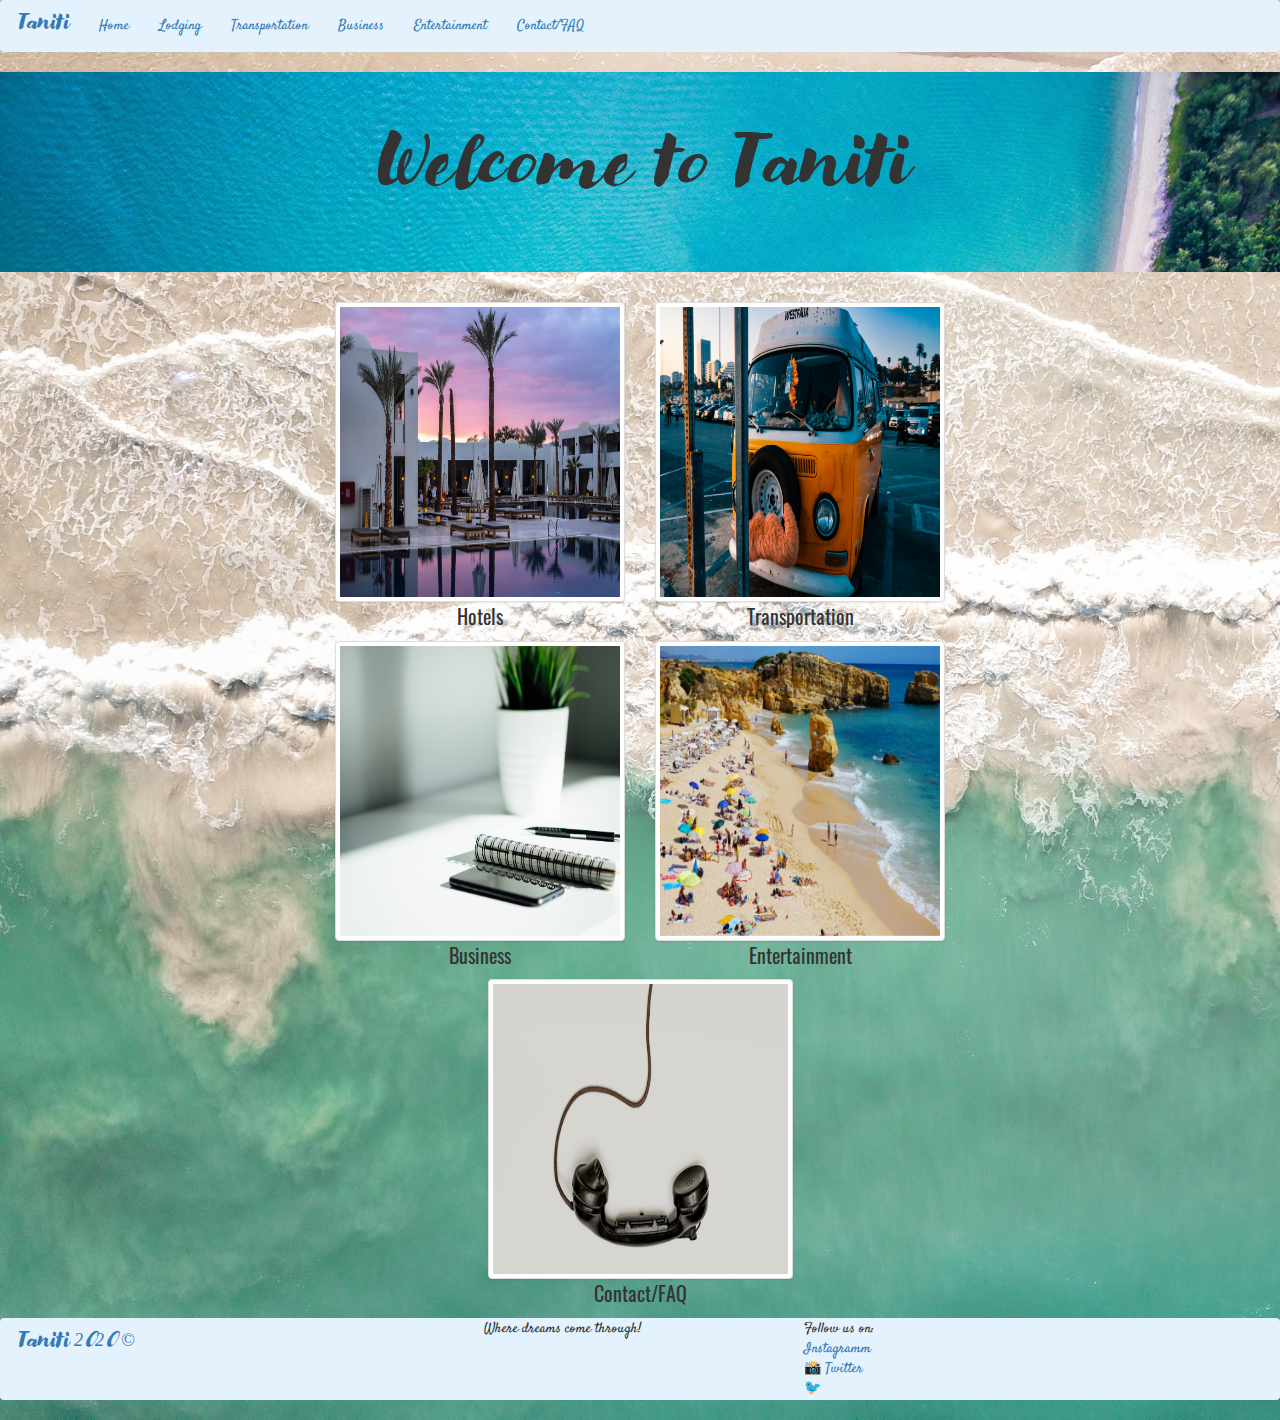
<file: index.html>
<!DOCTYPE html>
<html lang="en">
<head>

    <link rel="stylesheet" type="text/css" href="bootstrap-theme.min.css">
    <link rel="stylesheet" type="text/css" href="bootstrap.css">
    <link rel="stylesheet" type="text/css" href="custom.css">
    <meta charset="UTF-8">
    <meta name="viewport" content="width=device-width, initial-scale=1.0">
    <title>Taniti</title>

    <style>

.jumbotron{
	background-image: url('indexBeach.jpg');
	background-size: cover;
	background-repeat: no-repeat;
} 
body{
	background-image: url('indexSand.jpg');
	background-size: cover;
	background-repeat: no-repeat;
} 

.img-thumbnail{
    width: 600px; /* You can set the dimensions to whatever you want */
    height: 300px;
}

@media only screen and (max-width: 800px) {
  .img-thumbnail{
    width: 100%; /* You can set the dimensions to whatever you want */
    height: 50%;
}

}

.container {
  position: relative;
  width: 50%;
}

.image {
  opacity: 1;
  display: block;
  /* width: 100%; */
  /* height: auto; */
  transition: .7s ease;
  backface-visibility: hidden;
}

.middle {
  transition: .5s ease;
  opacity: 0;
  position: absolute;
  top: 50%;
  left: 50%;
  transform: translate(-50%, -50%);
  -ms-transform: translate(-50%, -50%);
  text-align: center;
}

.shadow-sm:hover .image {
  opacity: 0.7;
}

.shadow-sm:hover .middle {
  opacity: 1;
}

.text {
  border-radius: 25px;
  background-color: #add8e6;
  color: white;
  font-size: 16px;
  padding: 16px 32px;
}

    </style>
</head>
<body data-gr-c-s-loaded="true">
    <script src="jquery.min.js"></script>   
    <script src="bootstrap.min.js"></script>    
        <header>
<nav class="navbar navbar-light">
        <div class="container-fluid">
          <div class="navbar-header">
            <button type="button" class="navbar-toggle collapsed" data-toggle="collapse" data-target="#navbar" aria-expanded="false" aria-controls="navbar">
              <span class="sr-only">Toggle navigation</span>
              <span class="icon-bar"></span>
              <span class="icon-bar"></span>
              <span class="icon-bar"></span>
            </button>
            <a class="navbar-brand navbarCustomLine" href="index.html">Taniti</a>
          </div>
          <div id="navbar" class="navbar-collapse collapse">
            <ul class="nav navbar-nav">
              <li class="active"><a href="#">Home</a></li>
              <li><a href="lodging.html">Lodging</a></li>
              <li><a href="transp.html">Transportation</a></li>
              <li><a href="business.html">Business</a></li>
              <li><a href="entert.html">Entertainment</a></li>
              <li><a href="contact.html">Contact/FAQ</a></li>
            </ul>
          </div><!--/.nav-collapse -->
        </div><!--/.container-fluid -->
    </nav>
</header>
    

    <main role="main">

      
      <section class="jumbotron text-center">
        <div class="container">
          <h1 class="mainText">Welcome to Taniti </h1>
          <p class="lead text-muted"></p>
          <p>
          </p>
        </div>
      </section>
    
    </div>
        <div class="container">
    
          <div class="row">
            <div class="col-md-6">
              <div class="card mb-4 shadow-sm">
                <a href="lodging.html"> 
                  <img  src="indexHotel.jpg" class="img-fluid img-thumbnail float-left image" alt="Lodging-image"/>
                </a>
                <div class="card-body middle">
                  <p class="card-text text"> You can find more information about hotels on our friendly island </p>
                  <div class="d-flex justify-content-between align-items-center">
                    <div class="btn-group">
                      <button type="button" class="btn btn-sm btn-outline-secondary"> <a href="lodging.html">Lodging</a></button>
                    </div>
                  </div>
                </div>
                <div class="card-body ">
                  <p class="card-text text-center secondaryText " style="font-size: 20px;"> <bold>Hotels</bold> </p>
                </div>
              </div>
            </div>

            <div class="col-md-6">
              <div class="card mb-4 shadow-sm">
                <a href="transp.html"> 
                  <img  src="indexTransp.jpg"  class="img-fluid img-thumbnail float-right image" alt="Lodging-image"/>
                </a>
                <div class="card-body middle">
                  <p class="card-text text"> Learn more about our transportation options.</p>
                  <div class="d-flex justify-content-between align-items-center">
                    <div class="btn-group">
                      <button type="button" class="btn btn-sm btn-outline-secondary"> <a href="transp.html">Transportation</a></button>
                    </div>
                  </div>
                </div>
                <div class="card-body ">
                  <p class="card-text text-center secondaryText " style="font-size: 20px;"> <bold>Transportation</bold> </p>
                </div>
              </div>
            </div>

          </row>
        <row>

          <div class="col-md-6">
            <div class="card mb-4 shadow-sm">
              <a href="business.html"> 
                <img  src="indexBusiness.jpg"  class="img-fluid img-thumbnail float-left image" alt="Lodging-image"/>
              </a>
              <div class="card-body middle">
                <p class="card-text text"> Learn more about our business options </p>
                <div class="d-flex justify-content-between align-items-center">
                  <div class="btn-group">
                    <button type="button" class="btn btn-sm btn-outline-secondary"> <a href="business.html">Business</a></button>
                  </div>
                </div>
              </div>
              <div class="card-body ">
                <p class="card-text text-center secondaryText " style="font-size: 20px;"> <bold>Business</bold> </p>
              </div>
            </div>
          </div>

    
          <div class="col-md-6">
            <div class="card mb-4 shadow-sm">
              <a href="entert.html"> 
                <img  src="indexEntertainment.jpg" class="img-fluid img-thumbnail float-right image" alt="Lodging-image"/>
              </a>
              <div class="card-body middle">
                <p class="card-text text"> Learn more about our entertainment options.</p>
                <div class="d-flex justify-content-between align-items-center">
                  <div class="btn-group">
                    <button type="button" class="btn btn-sm btn-outline-secondary"> <a href="entert.html">Entertainment</a></button>
                  </div>
                </div>
              </div>
              <div class="card-body ">
                <p class="card-text text-center secondaryText " style="font-size: 20px;"> <bold>Entertainment</bold> </p>
              </div>
            </div>
          </div>


          </row>

          
          <div class="row">

            <div class="col-md-3"></div>

            <div class="col-md-6">
              <div class="card mb-4 shadow-sm">
                <a href="contact.html"> 
                  <img  src="indexContactUs.png" width="550" height="200" class="img-fluid img-thumbnail float-right image" alt="Lodging-image"/>
                </a>
                <div class="card-body middle">
                  <p class="card-text text"> Contact us if you would like to find out more about our amazing island.</p>
                  <div class="d-flex justify-content-between align-items-center">
                    <div class="btn-group">
                      <button type="button" class="btn btn-sm btn-outline-secondary"> <a href="entert.html">Contact/FAQ</a></button>
                    </div>
                  </div>
                </div>
                <div class="card-body ">
                  <p class="card-text text-center secondaryText " style="font-size: 20px;"> <bold>Contact/FAQ</bold> </p>
                </div>
              </div>
            </div>

            <div class="col-md-3"></div>

          

    

          </div>
        </div>
      </div>
    
    </main>
    
    <footer class="footer">
      <nav class="navbar navbar-light">
        <a class="navbar-brand navbarCustomLine" href="#">Taniti  <i>2020 ©</i></a>
        
          <div class="col-md-3"></div>
          <div class="col-md-3">
            Where dreams come through! 
          </div>

          <div class="col-md-1">
            Follow us on: <br>
            <span><a href="#"> Instagramm 📸</a></span>
            <span><a href="#"> Twitter 🐦</a></span>
          
          </div>
          <div class="col-md-1">
         
          
          </div>

        </div>

    </nav>
  </footer>
    </div>
    
</body>
</html>
</file>
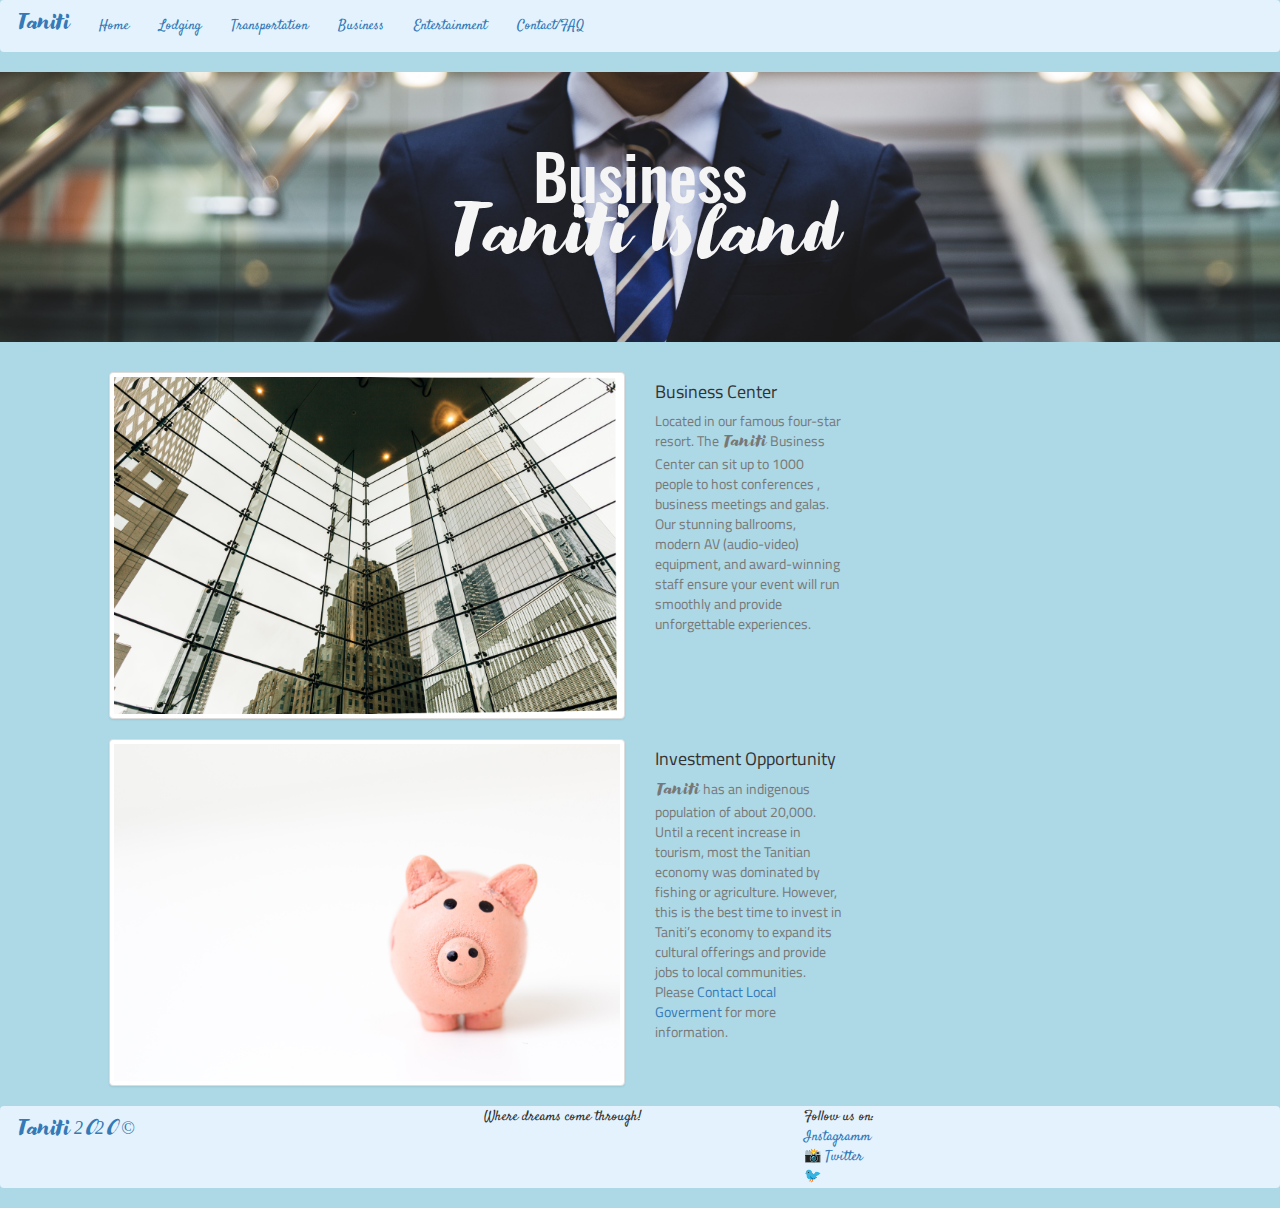
<file: business.html>
<!DOCTYPE html>
<html lang="en">
<head>

    <link rel="stylesheet" type="text/css" href="bootstrap-theme.min.css">
    <link rel="stylesheet" type="text/css" href="bootstrap.css">
    <link rel="stylesheet" type="text/css" href="custom.css">
    <meta charset="UTF-8">
    <meta name="viewport" content="width=device-width, initial-scale=1.0">
    <title>Business Taniti</title>
    <style>
            .jumbotron{
	background-image: url('businessJumbo.jpg');
	background-size: cover;
  background-repeat: no-repeat;
  color: whitesmoke;
} 
body{
	background-color: #add8e6;;
	background-size: cover;
	background-repeat: no-repeat;
} 
    </style>
</head>
<body data-gr-c-s-loaded="true">
  <script src="jquery.min.js"></script>   
  <script src="bootstrap.min.js"></script>       
        <header>
<nav class="navbar navbar-light">
        <div class="container-fluid">
          <div class="navbar-header">
            <button type="button" class="navbar-toggle collapsed" data-toggle="collapse" data-target="#navbar" aria-expanded="false" aria-controls="navbar">
              <span class="sr-only">Toggle navigation</span>
              <span class="icon-bar"></span>
              <span class="icon-bar"></span>
              <span class="icon-bar"></span>
            </button>
            <a class="navbar-brand navbarCustomLine" href="index.html">Taniti</a>
          </div>
          <div id="navbar" class="navbar-collapse collapse">
            <ul class="nav navbar-nav">
              <li ><a href="index.html">Home</a></li>
              <li ><a href="lodging.html">Lodging</a></li>
              <li  ><a href="transp.html">Transportation</a></li>
              <li class="active"><a href="business.html">Business</a></li>
              <li><a href="entert.html">Entertainment</a></li>
              <li><a href="contact.html">Contact/FAQ</a></li>
            </ul>

          </div><!--/.nav-collapse -->
        </div><!--/.container-fluid -->
    </nav>
</header>
    
    <main role="main">
    
      <section class="jumbotron text-center">
        <div class="container">
          <h1 > <div class="secondaryText"> Business </div>  <div class="mainText">  Taniti Island</div> </h1>
          <p class="lead text-muted"></p>
          <p>
          </p>
        </div>
      </section>
    
   
        <div class="row">
          <div class="col-md-1">
        </div>
            <div class="col-md-5">

                <img src="businessCenter.jpg" class="img-fluid img-thumbnail float-left" alt="business-center"/>
            </div>
            <div class="col-md-2">
                <h4>Business Center</h4>
            <p class="text-muted">Located in our famous four-star resort. The <span class="mainText">Taniti </span> 
              Business Center can sit up to 1000 people  to host conferences , business meetings and galas. 
              Our stunning ballrooms, modern AV (audio-video) equipment, and award-winning staff ensure your event will run smoothly and provide unforgettable experiences.  </p>
            </div>
            <div class="col-md-5"></div>
        </div>
          <br>
        <div class="row">
          <div class="col-md-1">
        </div>
            <div class="col-md-5">

                <img src="businessInvest.jpg" class="img-fluid img-thumbnail float-left" alt="investment-opportunity"/>
            </div>
            <div class="col-md-2">
                <h4>Investment Opportunity</h4>
            <p class="text-muted"> <span class="mainText">Taniti </span> has an indigenous population of about 20,000. Until a recent increase in tourism, most the 
              Tanitian economy was dominated by fishing or agriculture. However, this is the best time to invest in 
              Taniti’s economy to expand its cultural offerings and provide jobs to local communities. Please <a href="contact.html"> Contact Local Goverment</a> for more information. </p>
            </div>
            <div class="col-md-5"></div>
        </div>

      <br>
    </main>
    
    <footer class="footer">
      <nav class="navbar navbar-light">
        <a class="navbar-brand navbarCustomLine" href="index.html">Taniti  <i>2020 ©</i></a>
          <div class="col-md-3"></div>
          <div class="col-md-3">
            Where dreams come through! 
          </div>

          <div class="col-md-1">
            Follow us on: <br>
            <span><a href="#"> Instagramm 📸</a></span>
            <span><a href="#"> Twitter 🐦</a></span>
          
          </div>
          <div class="col-md-1">
         
          
          </div>

        </div>

    </nav>
  </footer>
    </div>
    
</body>
</html>
</file>
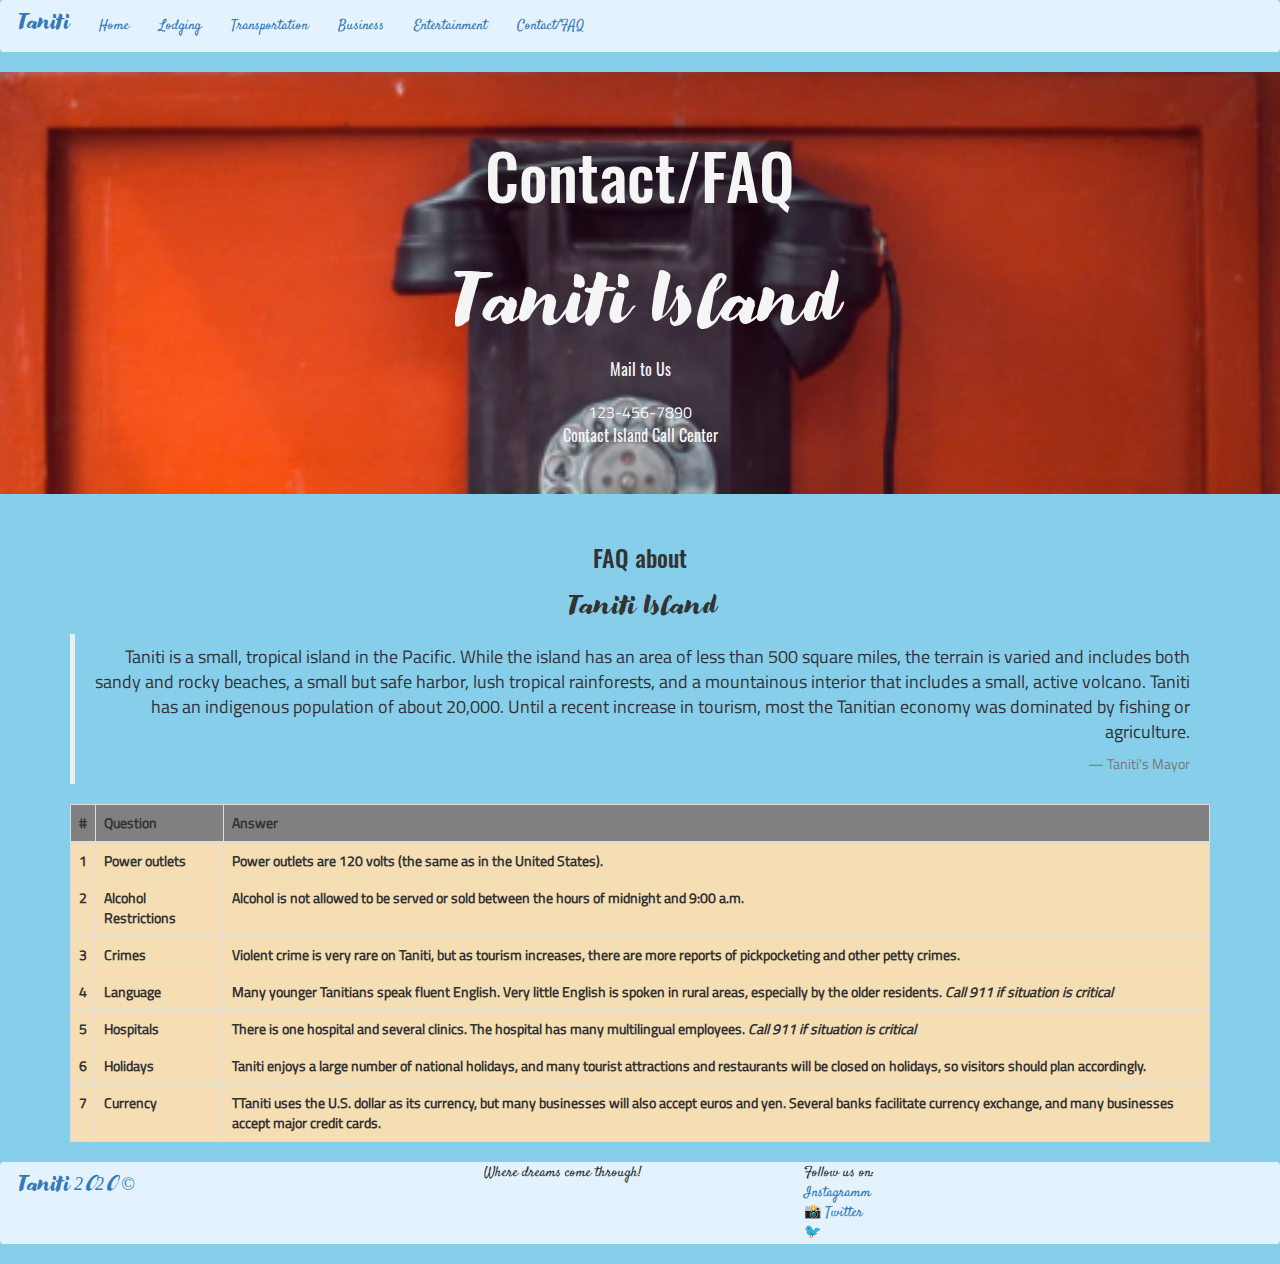
<file: contact.html>
<!DOCTYPE html>
<html lang="en">
<head>

  <link rel="stylesheet" type="text/css" href="bootstrap-theme.min.css">
  <link rel="stylesheet" type="text/css" href="bootstrap.css">
  <link rel="stylesheet" type="text/css" href="custom.css">
    <meta charset="UTF-8">
    <meta name="viewport" content="width=device-width, initial-scale=1.0">
    <title>Contact/FAQ</title>
    <style>


  .jumbotron{
	background-image: url('contactJumbo.jpg');
	background-size: cover;
  background-repeat: no-repeat;
  color: whitesmoke;

} 
body{
	background-color: #87ceeb;
	background-size: cover;
	background-repeat: no-repeat;
} 
    </style>
</head>
<body data-gr-c-s-loaded="true">
  <script src="jquery.min.js"></script>   
  <script src="bootstrap.min.js"></script>      
        <header>
<nav class="navbar navbar-light">
        <div class="container-fluid">
          <div class="navbar-header">
            <button type="button" class="navbar-toggle collapsed" data-toggle="collapse" data-target="#navbar" aria-expanded="false" aria-controls="navbar">
              <span class="sr-only">Toggle navigation</span>
              <span class="icon-bar"></span>
              <span class="icon-bar"></span>
              <span class="icon-bar"></span>
            </button>
            <a class="navbar-brand navbarCustomLine" href="index.html">Taniti</a>
          </div>
          <div id="navbar" class="navbar-collapse collapse">
            <ul class="nav navbar-nav">
              <li ><a href="index.html">Home</a></li>
              <li ><a href="lodging.html">Lodging</a></li>
              <li  ><a href="transp.html">Transportation</a></li>
              <li ><a href="business.html">Business</a></li>
              <li > <a href="entert.html">Entertainment</a></li>
              <li class="active"><a href="contact.html">Contact/FAQ</a></li>
            </ul>
          </div><!--/.nav-collapse --> 
        </div><!--/.container-fluid -->
    </nav>
</header>
    
    <main role="main">
    
      <section class="jumbotron text-center">
        <div class="container">

          <h1 > <div class="secondaryText"> Contact/FAQ </div> <br>  <div class="mainText">  Taniti Island</div> </h1>
          <a href = "mailto: island@Taniti.com"><div class="secondaryText" style="color: whitesmoke; font-size: medium;"> <span class=""></span> Mail to Us</div></a>
          <br>

          <a href="tel:123-456-7890" style="color: whitesmoke; font-size: medium;" >123-456-7890<div class="secondaryText" style="color: whitesmoke; font-size: medium;">
             <span class=""></span>Contact Island Call Center</div></a>
        </div>
      </section>
    
      
        <div class="container ">
          <h3 class="text-center"> <div class="secondaryText "> FAQ about </div> <br>  <div class="mainText">  Taniti Island</div> </h3>

          <blockquote class="blockquote text-right">
            <p class="mb-0">            Taniti is a small, tropical island in the Pacific. While the island has an area of less than 500 square miles, the terrain is varied and includes both sandy and rocky beaches, a small but safe harbor, lush tropical rainforests, and a mountainous interior that includes a small, active volcano. Taniti has an indigenous population of about 20,000. Until a recent increase in tourism, most the Tanitian economy was dominated by fishing or agriculture.
            </p>
            <footer class="blockquote-footer">Taniti's Mayor</footer>
          </blockquote>


          <table  style="background-color: wheat; font-weight: 600;" class="table table-bordered table-hover">
            <thead style="background-color: gray;">
              <tr>
                <th scope="col">#</th>
                <th scope="col">Question</th>
                <th scope="col">Answer</th>

              </tr>
            </thead>
            <tbody>
              <tr>
                <th scope="row">1</th>
                <td>Power outlets</td>
                <td>Power outlets are 120 volts (the same as in the United States). </td>

              </tr>
              <tr>
                <th scope="row">2</th>
                <td>Alcohol Restrictions </td>
                <td>Alcohol is not allowed to be served or sold between the hours of midnight and 9:00 a.m. </td>

              </tr>
              <tr>
                <th scope="row">3</th>
                <td>Crimes</td>
                <td>Violent crime is very rare on Taniti, but as tourism increases, there are more reports of pickpocketing and other petty crimes. </td>

              </tr>

              <tr>
                <th scope="row">4</th>
                <td>Language</td>
                <td>Many younger Tanitians speak fluent English. Very little English is spoken in rural areas, especially by the older residents. <i>Call <strong>911</strong> if situation is critical</i></td>

              </tr>

              <tr>
                <th scope="row">5</th>
                <td>Hospitals</td>
                <td>There is one hospital and several clinics. The hospital has many multilingual employees. <i>Call <strong>911</strong> if situation is critical</i></td>

              </tr>

              <tr>
                <th scope="row">6</th>
                <td>Holidays</td>
                <td>Taniti enjoys a large number of national holidays, and many tourist attractions and restaurants will be closed on holidays, so visitors should plan accordingly.</td>

              </tr>

              <tr>
                <th scope="row">7</th>
                <td>Currency</td>
                <td>TTaniti uses the U.S. dollar as its currency, but many businesses will also accept euros and yen. Several banks facilitate currency exchange, and many businesses accept major credit cards.</td>

              </tr>
            </tbody>
          </table>
    
    
    </main>
    
    <footer class="footer">
      <nav class="navbar navbar-light">
        <a class="navbar-brand navbarCustomLine" href="index.html">Taniti  <i>2020 ©</i></a>
          <div class="col-md-3"></div>
          <div class="col-md-3">
            Where dreams come through! 
          </div>

          <div class="col-md-1">
            Follow us on: <br>
            <span><a href="#"> Instagramm 📸</a></span>
            <span><a href="#"> Twitter 🐦</a></span>
          
          </div>
          <div class="col-md-1">
         
          
          </div>

        </div>

    </nav>
  </footer>
    </div>
    
</body>
</html>
</file>
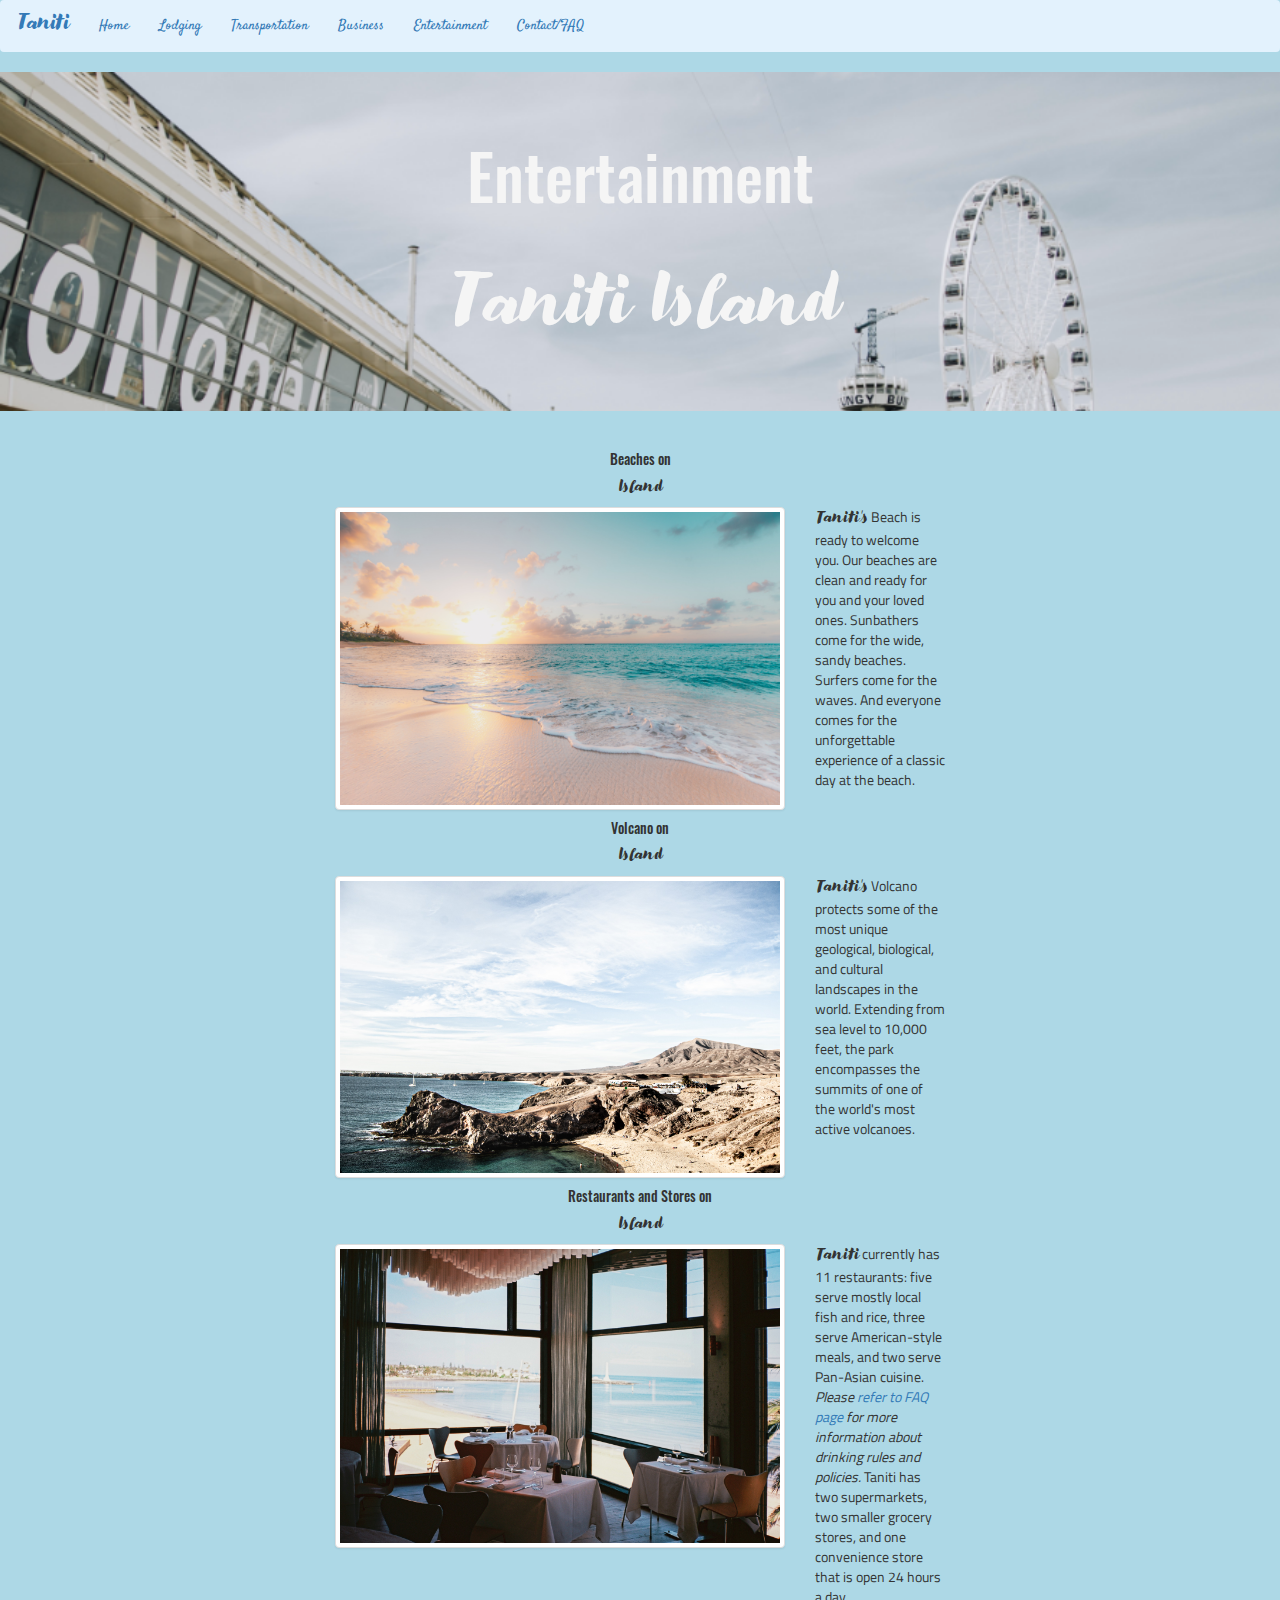
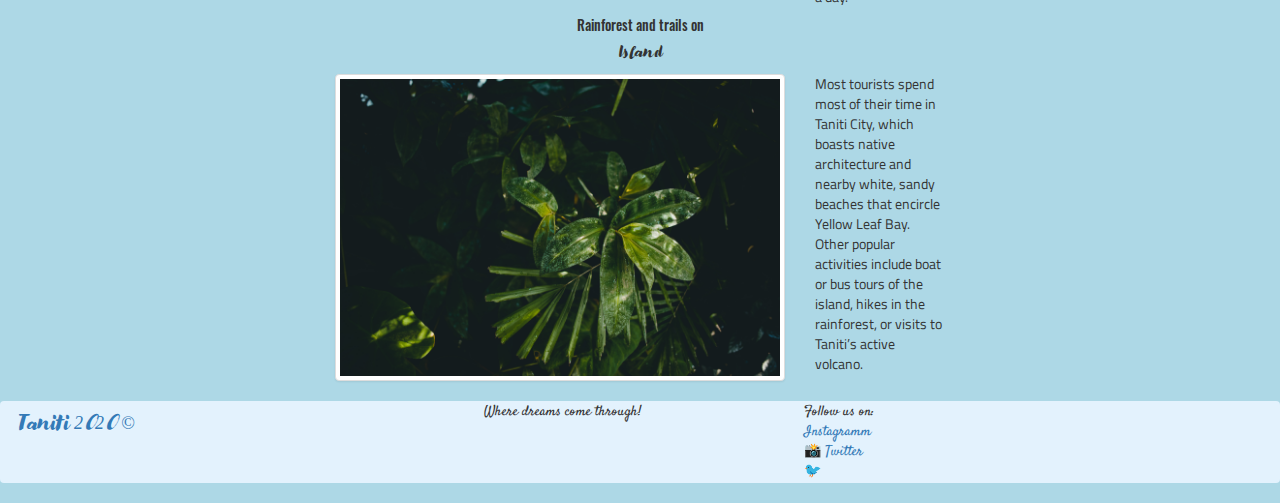
<file: entert.html>
<!DOCTYPE html>
<html lang="en">
<head>

  <link rel="stylesheet" type="text/css" href="bootstrap-theme.min.css">
  <link rel="stylesheet" type="text/css" href="bootstrap.css">
  <link rel="stylesheet" type="text/css" href="custom.css">
    <meta charset="UTF-8">
    <meta name="viewport" content="width=device-width, initial-scale=1.0">
    <title> Entertainment Taniti</title>
    <style>
      .container {
        position: relative;
        width: 50%;
      }
      
      .image {
        display: block;
        width: 100%;
        height: auto;
      }
      
      .overlay {
        border-radius: 25px;
        position: absolute;
        top: 0;
        bottom: 0;
        left: 0;
        right: 0;
        height: 100%;
        width: 100%;
        opacity: 0;
        transition: .7s ease;
        background-color: #87ceeb;
      }
      
      .container:hover .overlay {
        opacity: 0.80;
      }
      
      .text {
        color: white;
        font-size: 20px;
        position: absolute;
        top: 50%;
        left: 50%;
        -webkit-transform: translate(-50%, -50%);
        -ms-transform: translate(-50%, -50%);
        transform: translate(-50%, -50%);
        text-align: center;
      }

      .jumbotron{
	background-image: url('enterJumbo.png');
	background-size: cover;
  background-repeat: no-repeat;
  color: whitesmoke;
} 
body{
	background-color: #add8e6;;
	background-size: cover;
	background-repeat: no-repeat;
} 
      </style>
</head>
<body data-gr-c-s-loaded="true">
  <script src="jquery.min.js"></script>   
  <script src="bootstrap.min.js"></script>     
        <header>
<nav class="navbar navbar-light">
        <div class="container-fluid">
          <div class="navbar-header">
            <button type="button" class="navbar-toggle collapsed" data-toggle="collapse" data-target="#navbar" aria-expanded="false" aria-controls="navbar">
              <span class="sr-only">Toggle navigation</span>
              <span class="icon-bar"></span>
              <span class="icon-bar"></span>
              <span class="icon-bar"></span>
            </button>
            <a class="navbar-brand navbarCustomLine" href="index.html">Taniti</a>
          </div>
          <div id="navbar" class="navbar-collapse collapse">
            <ul class="nav navbar-nav">
              <li ><a href="index.html">Home</a></li>
              <li ><a href="lodging.html">Lodging</a></li>
              <li  ><a href="transp.html">Transportation</a></li>
              <li ><a href="business.html">Business</a></li>
              <li class="active"> <a href="entert.html">Entertainment</a></li>
              <li><a href="contact.html">Contact/FAQ</a></li>
            </ul>

          </div><!--/.nav-collapse -->
        </div><!--/.container-fluid -->
    </nav>
</header>
    
    <main role="main">
    
      <section class="jumbotron text-center">
        <div class="container">
          <h1 > <div class="secondaryText"> Entertainment </div> <br> <div class="mainText">  Taniti Island</div> </h1>
          <p class="lead text-muted"></p>
          <p>
          </p>
        </div>
        
      </section>

      <div class="container">
        <h5 class="text-center">  <div class="secondaryText"> Beaches on </div> <br> <div class="mainText">Island</div></h4>
        <div class="row">
          <div class="col-md-9">
            <img src="enterBeach.jpg" class=" float-right image img-fluid img-thumbnail" alt="beaches">
            <div class="overlay">
              <div class="text"><span class="mainText">  Taniti's</span> Beach is ready to welcome you. Our beaches are clean and ready for you and your loved ones. Sunbathers come for the wide, sandy beaches. Surfers come for the waves. 
                And everyone comes for the unforgettable experience of a classic day at the beach.</div>
            </div>
            </div>
                      <div class="col-md-3">
                        <span class="mainText">  Taniti's</span> Beach is ready to welcome you. Our beaches are clean and ready for you and your loved ones. Sunbathers come for the wide, sandy beaches. Surfers come for the waves. 
                And everyone comes for the unforgettable experience of a classic day at the beach.
          </div>
          </div>
      </div>
      <div class="container">
        <h5 class="text-center">  <div class="secondaryText"> Volcano on </div> <br> <div class="mainText">Island</div></h4>
        <div class="row">
          <div class="col-md-9">
            <img src="enterVolcano.jpg" class=" float-right image img-fluid img-thumbnail" alt="volcano">
            <div class="overlay">
              <div class="text"><span class="mainText">  Taniti's</span>  Volcano  protects some of the most unique geological, biological, and cultural landscapes in the world. 
                Extending from sea level to 10,000 feet, the park encompasses the summits of one of the world's most active volcanoes</div>
            </div>
            </div>
              <div class="col-md-3">
                <span class="mainText">  Taniti's</span>  Volcano  protects some of the most unique geological, biological, and cultural landscapes in the world. 
                Extending from sea level to 10,000 feet, the park encompasses the summits of one of the world's most active volcanoes.
            
          </div>
          </div>
      </div>

      <div class="container">
        <h5 class="text-center">  <div class="secondaryText"> Restaurants and Stores on </div> <br> <div class="mainText">Island</div></h4>
        <div class="row">
          <div class="col-md-9">
            <img src="enterRestaurant.jpg" class=" float-right image img-fluid img-thumbnail" alt="volcano">
            <div class="overlay">
              <div class="text">
                <span class="mainText">  Taniti</span>  currently has 11 restaurants: five serve mostly local fish and rice, three serve American-style meals, and two serve Pan-Asian cuisine. 
                Taniti has two supermarkets, two smaller grocery stores, and one convenience store that is open 24 hours a day. </div>
            </div>
            </div>
              <div class="col-md-3">
                 <span class="mainText">  Taniti</span>  currently has 11 restaurants: five serve mostly local fish and rice, three serve American-style meals, and two serve Pan-Asian cuisine.
                 <i>Please <a href="contact.html"> refer to FAQ page </a> for more information about drinking rules and policies.</i>  Taniti has two supermarkets, two smaller grocery stores, and one convenience store that is open 24 hours a day. 

                </div>
          </div>
          </div>
      </div>

      <div class="container">
        <h5 class="text-center">  <div class="secondaryText"> Rainforest and trails on </div> <br> <div class="mainText">Island</div></h4>
        <div class="row">
          <div class="col-md-9">
            <img src="enterRain.jpg" class=" float-right image img-fluid img-thumbnail" alt="volcano">
            <div class="overlay">
              <div class="text">                        Most tourists spend most of their time in Taniti City, which boasts native architecture and nearby white, sandy beaches that encircle Yellow Leaf Bay. Other popular activities include boat or bus tours of the island, hikes in the rainforest, or visits to Taniti’s active volcano.
              </div>
            </div>
            </div>
                      <div class="col-md-3">
                        Most tourists spend most of their time in Taniti City, which boasts native architecture and nearby white, sandy beaches that encircle Yellow Leaf Bay. Other popular activities include boat or bus tours of the island, hikes in the rainforest, or visits to Taniti’s active volcano.

          </div>
          </div>
      </div>
      <br>
    </main>
    
    <footer class="footer">
      <nav class="navbar navbar-light">
        <a class="navbar-brand navbarCustomLine" href="index.html">Taniti  <i>2020 ©</i></a>
          <div class="col-md-3"></div>
          <div class="col-md-3">
            Where dreams come through! 
          </div>

          <div class="col-md-1">
            Follow us on: <br>
            <span><a href="#"> Instagramm 📸</a></span>
            <span><a href="#"> Twitter 🐦</a></span>
          
          </div>
          <div class="col-md-1">
         
          
          </div>

        </div>

    </nav>
  </footer>
    </div>
    
</body>
</html>
</file>
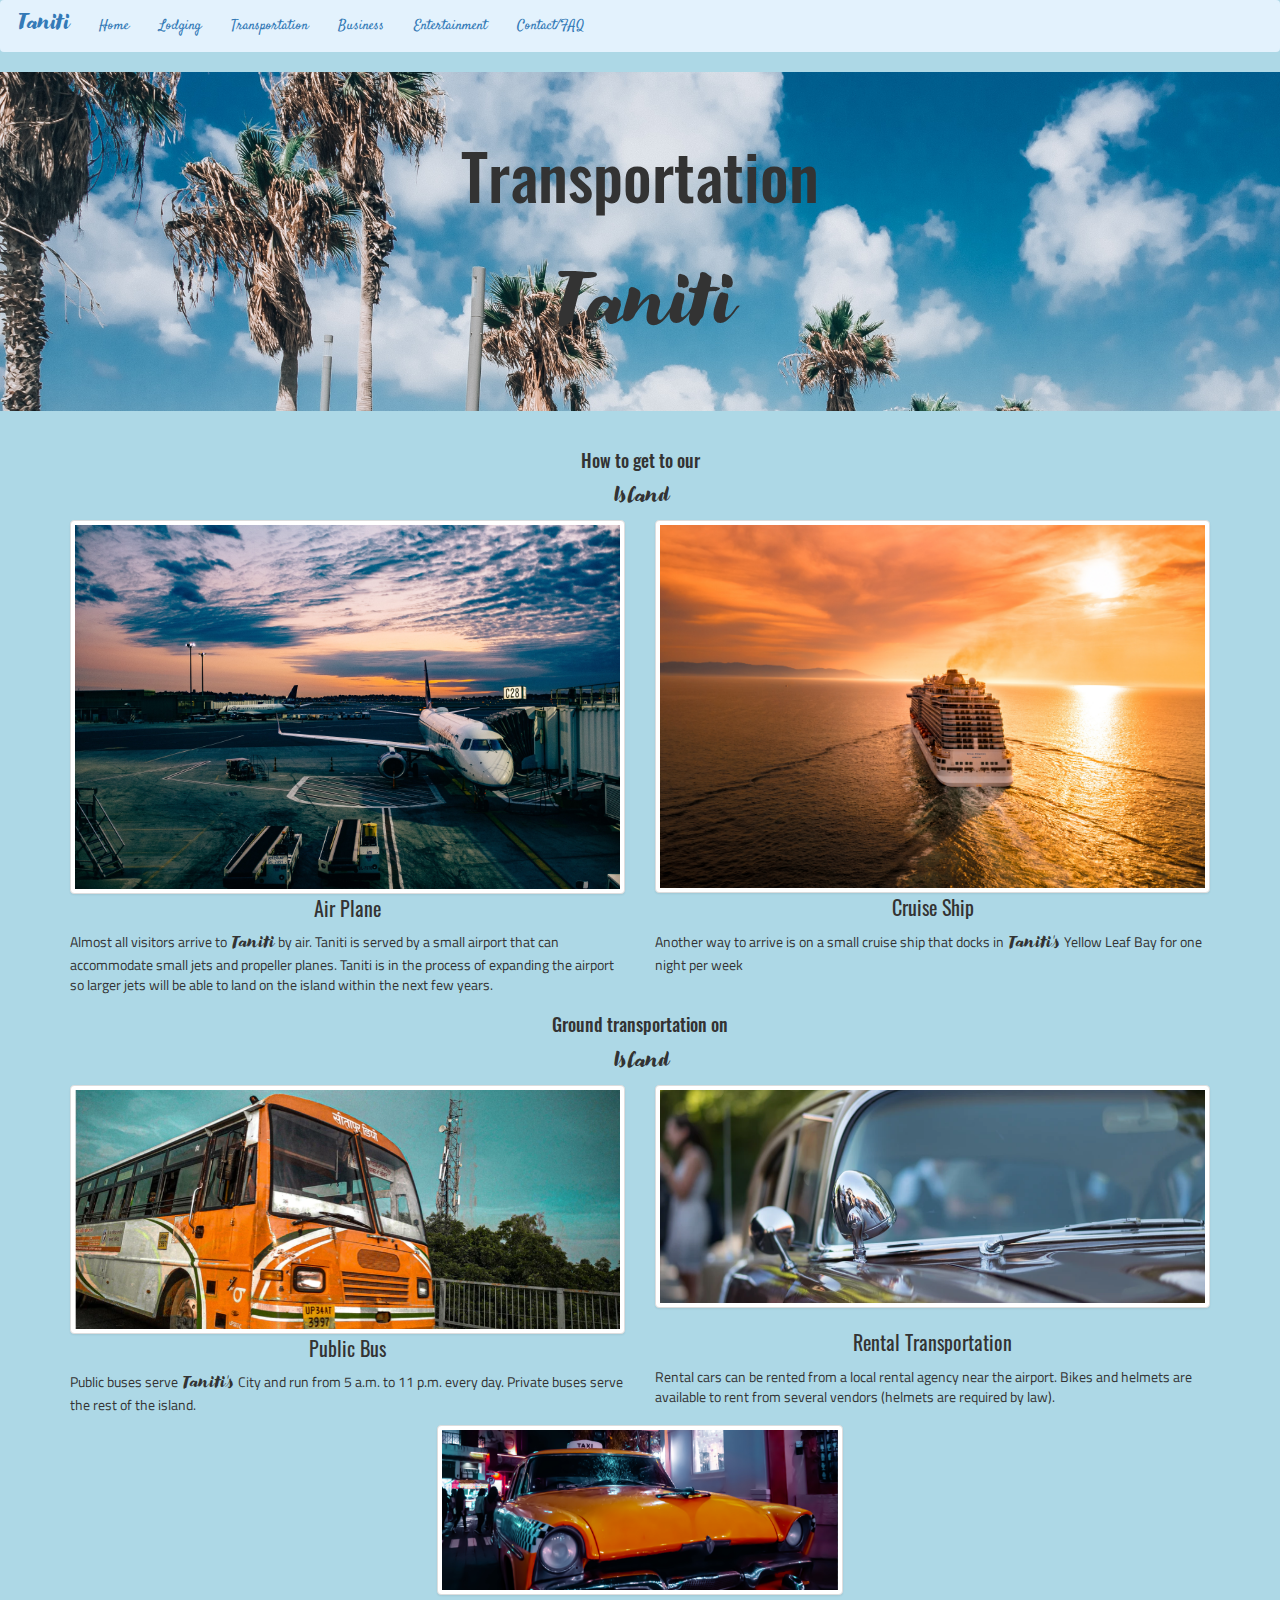
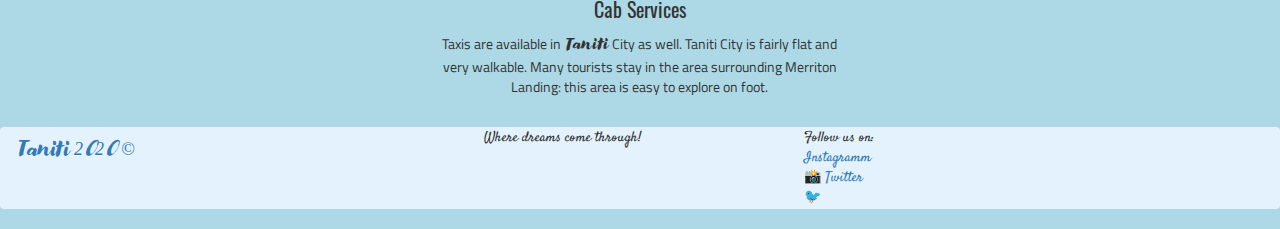
<file: transp.html>
<!DOCTYPE html>
<html lang="en">
<head>

  <link rel="stylesheet" type="text/css" href="bootstrap-theme.min.css">
  <link rel="stylesheet" type="text/css" href="bootstrap.css">
  <link rel="stylesheet" type="text/css" href="custom.css">
    <meta charset="UTF-8">
    <meta name="viewport" content="width=device-width, initial-scale=1.0">
    <title> Transportation Taniti</title>
    <style>
      .jumbotron{
	background-image: url('transpJumbo.jpg');
	background-size: cover;
	background-repeat: no-repeat;
} 
body{
	background-color: #add8e6;;
	background-size: cover;
	background-repeat: no-repeat;
} 


    </style>
</head>
<body data-gr-c-s-loaded="true">
  <script src="jquery.min.js"></script>   
  <script src="bootstrap.min.js"></script>      
        <header>
<nav class="navbar navbar-light">
        <div class="container-fluid">
          <div class="navbar-header">
            <button type="button" class="navbar-toggle collapsed" data-toggle="collapse" data-target="#navbar" aria-expanded="false" aria-controls="navbar">
              <span class="sr-only">Toggle navigation</span>
              <span class="icon-bar"></span>
              <span class="icon-bar"></span>
              <span class="icon-bar"></span>
            </button>
            <a class="navbar-brand navbarCustomLine" href="index.html">Taniti</a>
          </div>
          <div id="navbar" class="navbar-collapse collapse">
            <ul class="nav navbar-nav">
              <li ><a href="index.html">Home</a></li>
              <li ><a href="lodging.html">Lodging</a></li>
              <li class="active" ><a href="transp.html">Transportation</a></li>
              <li><a href="business.html">Business</a></li>
              <li><a href="entert.html">Entertainment</a></li>
              <li><a href="contact.html">Contact/FAQ</a></li>
            </ul>
          </div><!--/.nav-collapse -->
        </div><!--/.container-fluid -->
    </nav>
</header>
    
    <main role="main">
    
      <section class="jumbotron text-center">
        <div class="container">
          <h1 > <div class="secondaryText"> Transportation </div> <br> <div class="mainText">  Taniti</div> </h1>
          <p class="lead text-muted"></p>
          <p>
          </p>
        </div>
      </section>
    
      <div class="album py-5 bg-light">
        <div class="container">
                  <h4 class="text-center">  <div class="secondaryText"> How to get to our</div> <br> <div class="mainText">Island</div></h4>
          <div class="row">
            <div class="col-md-6"> 
              <div class="card mb-4 shadow-sm">
                <img src="transpAir.jpg" class="img-fluid img-thumbnail float-left" alt="get-by-air"/>
                <div class="card-body">
                  <p class="card-text text-center secondaryText " style="font-size: 20px;"> <bold>Air Plane</bold> </p>
                  <p class="card-text"> Almost all visitors arrive to <span class="mainText">Taniti </span>  by air. Taniti is served by a small airport that can accommodate small jets and propeller planes. 
                    Taniti is in the process of expanding the airport so larger jets will be able to land on the island within the next few years. </p>
                </div>
              </div>
            </div>

            <div class="col-md-6">
              <div class="card mb-4 shadow-sm">
                <img src="transpCruse.jpg" class="img-fluid img-thumbnail float-right" alt="get-by-ship"/>
                <div class="card-body">
                  <p class="card-text text-center secondaryText " style="font-size: 20px;"> <bold>Cruise Ship</bold> </p>
                  <p class="card-text">Another way to arrive is on a small cruise ship that docks in <span class="mainText">Taniti's </span>  Yellow Leaf Bay for one night per week</p>

                </div>
              </div>
            </div>
          </div>


          
          <h4 class="text-center">  <div class="secondaryText"> Ground transportation  on </div> <br> <div class="mainText">Island</div></h4> 
          <div class="row">
            <div class="col-md-6"> 
              <div class="card mb-4 shadow-sm">
                <img src="transpBus.png" class="img-fluid img-thumbnail float-left" alt="public-bus"/>
                <div class="card-body">
                  <p class="card-text text-center secondaryText " style="font-size: 20px;"> <bold>Public Bus</bold> </p>
                  <p class="card-text"> Public buses serve <span class="mainText">Taniti's </span> City and run from 5 a.m. to 11 p.m. every day. 
                    Private buses serve the rest of the island.   </p>
                </div>
              </div>
            </div>

            <div class="col-md-6">
              <div class="card mb-4 shadow-sm">
                <img src="transpRent.png" class="img-fluid img-thumbnail float-right" alt="rent-a-car"/>
                <div class="card-body">
                    <br>
                    <p class="card-text text-center secondaryText " style="font-size: 20px;"> <bold>Rental Transportation</bold> </p>

                  
                  <p class="card-text"> Rental cars can be rented from a local rental agency near the airport. Bikes and helmets are available to rent from several vendors (helmets are required by law).   </p>

                </div>
              </div>
            </div>
          </row>
            <br>
          </div>
        </div>
      

          
            <div class="row text-center">

              <!-- <div class="col-md-1"></div> -->
              <div class="col-md-4"></div>
  
              <div class="col-md-4"> 
                <div class="card mb-4 shadow-sm">
                  <img src="transpCab.png" class="img-fluid img-thumbnail center-block img-responsive" alt="get-a-cab"/>
                  <div class="card-body">
                    
                    <p class="card-text text-center secondaryText " style="font-size: 20px;"> <bold>Cab Services</bold> </p>
                    <p class="card-text"> Taxis are available in <span class="mainText">Taniti </span>  City as well. Taniti City is fairly flat and very walkable. 
                      Many tourists stay in the area surrounding Merriton Landing: this area is easy to explore on foot.</p> 
                    <div class="d-flex justify-content-between align-items-center">
                    </div>
                  </div>
                </div>
              </div>
              <div class="col-md-4"></div>
            </div>
         
          

        </div>
      
        <br>
    </main>
    
    <footer class="footer">
      <nav class="navbar navbar-light">
        <a class="navbar-brand navbarCustomLine" href="index.html">Taniti  <i>2020 ©</i></a>
          <div class="col-md-3"></div>
          <div class="col-md-3">
            Where dreams come through! 
          </div>

          <div class="col-md-1">
            Follow us on: <br>
            <span><a href="#"> Instagramm 📸</a></span>
            <span><a href="#"> Twitter 🐦</a></span>
          
          </div>
          <div class="col-md-1">
         
          
          </div>

        </div>

    </nav>
  </footer>
    </div>
    
</body>
</html>
</file>
<file: custom.css>
@font-face {
    font-family: LoveFont;
    src: url(FontsFree-Net-Modern1.ttf);
  }

  @font-face {
    font-family: Oswald;
    src: url(Oswald-VariableFont_wght.ttf);
  }

  @font-face {
    font-family: Satisfy;
    src: url(Satisfy-Regular.ttf);
  }
  @font-face {
    font-family: Tillium;
    src: url(TitilliumWeb-Regular.ttf);
  }

.mainText {
    font-family: LoveFont;
}

.navbarCustomLine {
  font-family: LoveFont;

}
.footer-logo {
  font-family: LoveFont;
  text-align: center;
}

.secondaryText {
  font-family: Oswald;

}
/* secondaryText */


/* Entertaiment */

.containerEntertaiment {
  position: relative;
  width: 50%;
}

.imageEntertaiment {
  opacity: 1;
  display: block;
  width: 100%;
  height: auto;
  transition: .5s ease;
  backface-visibility: hidden;
}

.middleEntertaiment {
  transition: .5s ease;
  opacity: 0;
  position: absolute;
  top: 50%;
  left: 50%;
  transform: translate(-50%, -50%);
  -ms-transform: translate(-50%, -50%);
  text-align: center;
}

.containerEntertaiment:hover .image {
  opacity: 0.3;
}

.containerEntertaiment:hover .middle {
  opacity: 1;
}

.textEntertaiment {
  background-color: #4CAF50;
  color: white;
  font-size: 16px;
  padding: 16px 32px;
}

.navbar{
  background-color: #e3f2fd;
  font-family: Satisfy;
}

body{
  font-family: Tillium;
}
</file>
